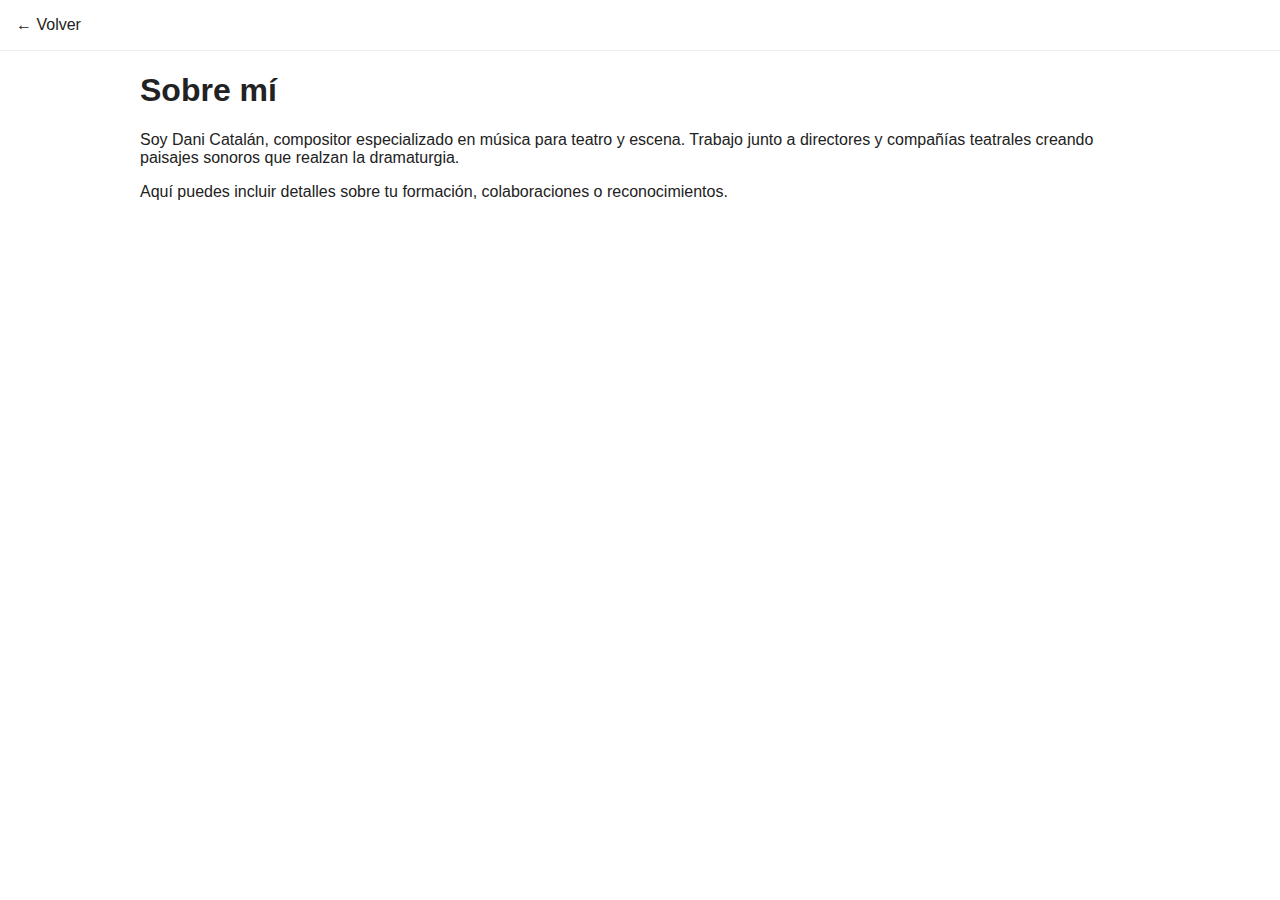
<file: about.html>
<!DOCTYPE html>
<html lang="es">
<head>
  <meta charset="UTF-8">
  <meta name="viewport" content="width=device-width, initial-scale=1.0">
  <title>Sobre mí - Dani Catalán</title>
  <link rel="stylesheet" href="style.css">
</head>
<body>
  <header class="simple-header">
    <a href="index.html">← Volver</a>
  </header>
  <main class="container">
    <h1>Sobre mí</h1>
    <p>Soy Dani Catalán, compositor especializado en música para teatro y escena. Trabajo junto a directores y compañías teatrales creando paisajes sonoros que realzan la dramaturgia.</p>
    <p>Aquí puedes incluir detalles sobre tu formación, colaboraciones o reconocimientos.</p>
  </main>
</body>
</html>
</file>
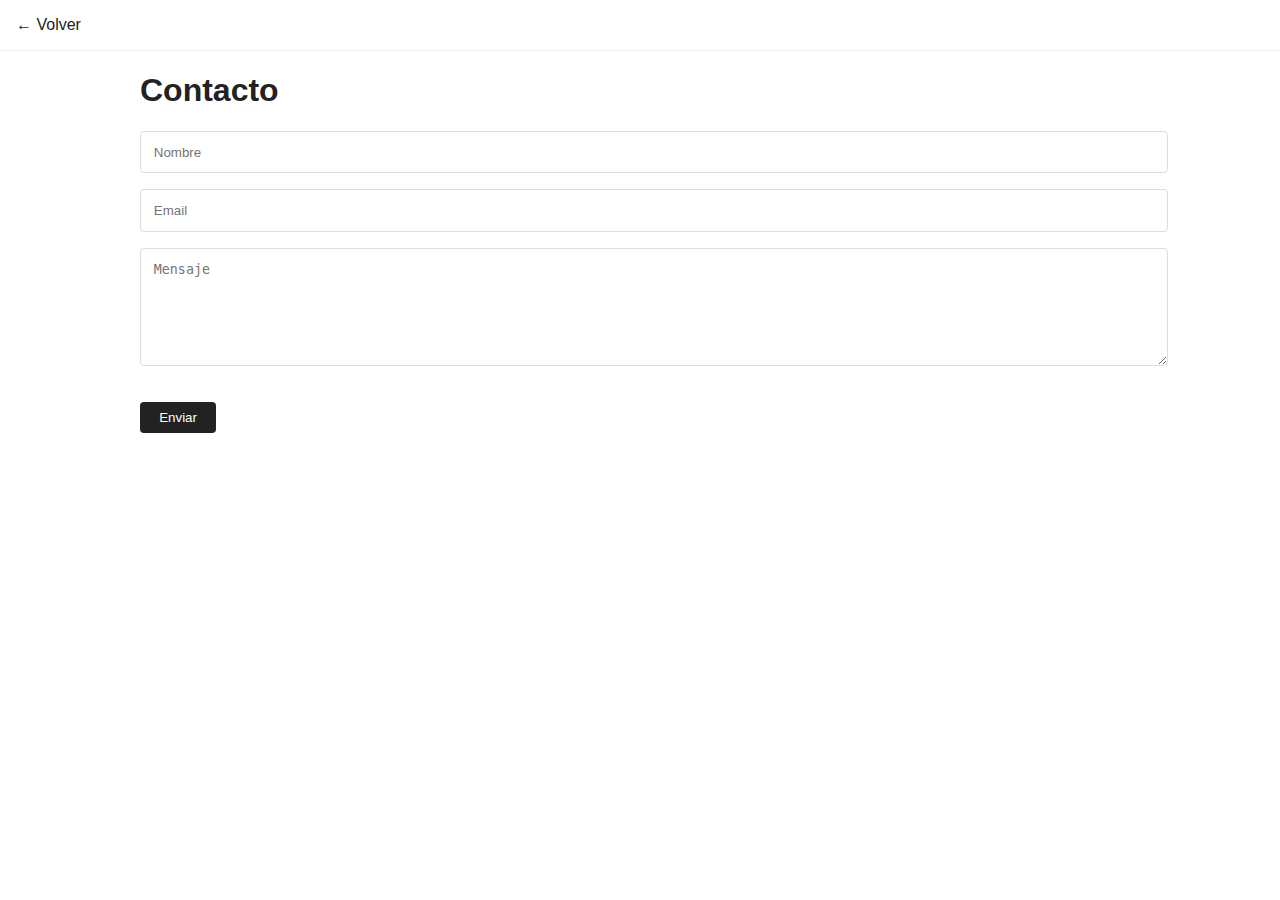
<file: contact.html>
<!DOCTYPE html>
<html lang="es">
<head>
  <meta charset="UTF-8">
  <meta name="viewport" content="width=device-width, initial-scale=1.0">
  <title>Contacto - Dani Catalán</title>
  <link rel="stylesheet" href="style.css">
</head>
<body>
  <header class="simple-header">
    <a href="index.html">← Volver</a>
  </header>
  <main class="container">
    <h1>Contacto</h1>
    <form action="#" method="post">
      <input type="text" name="nombre" placeholder="Nombre" required>
      <input type="email" name="email" placeholder="Email" required>
      <textarea name="mensaje" placeholder="Mensaje" rows="6" required></textarea>
      <button type="submit" class="btn">Enviar</button>
    </form>
  </main>
</body>
</html>
</file>
<file: style.css>
body {
  margin: 0;
  font-family: 'Inter', sans-serif;
  background: #fff;
  color: #222;
}
header {
  border-bottom: 1px solid #eee;
  padding: 1rem 0;
}
.container {
  width: 90%;
  max-width: 1000px;
  margin: 0 auto;
}
nav a {
  margin: 0 1rem;
  text-decoration: none;
  color: #222;
  font-weight: 500;
}
.logo h1 {
  font-family: 'Playfair Display', serif;
  margin: 0;
  font-size: 1.5rem;
}
.logo span {
  font-size: 0.9rem;
  color: #555;
}
.btn {
  display: inline-block;
  background: #222;
  color: #fff;
  padding: 0.5rem 1.2rem;
  border-radius: 4px;
  text-decoration: none;
  margin-top: 1rem;
}
footer {
  border-top: 1px solid #eee;
  text-align: center;
  padding: 1rem 0;
  margin-top: 2rem;
  font-size: 0.9rem;
}
.hero {
  width: 100%;
  border-radius: 8px;
}
.simple-header {
  padding: 1rem;
}
.simple-header a {
  color: #222;
  text-decoration: none;
}
.works-grid {
  display: grid;
  grid-template-columns: repeat(auto-fit, minmax(300px, 1fr));
  gap: 2rem;
  margin-top: 2rem;
}
.work-item {
  border: 1px solid #eee;
  padding: 1rem;
  border-radius: 6px;
  background: #fafafa;
}
.work-item h2 span {
  font-size: 0.8rem;
  color: #777;
}
form input, form textarea {
  width: 100%;
  padding: 0.8rem;
  margin-bottom: 1rem;
  border: 1px solid #ddd;
  border-radius: 4px;
}
form button {
  background: #222;
  color: white;
  padding: 0.6rem 1.5rem;
  border: none;
  border-radius: 4px;
  cursor: pointer;
}
</file>
